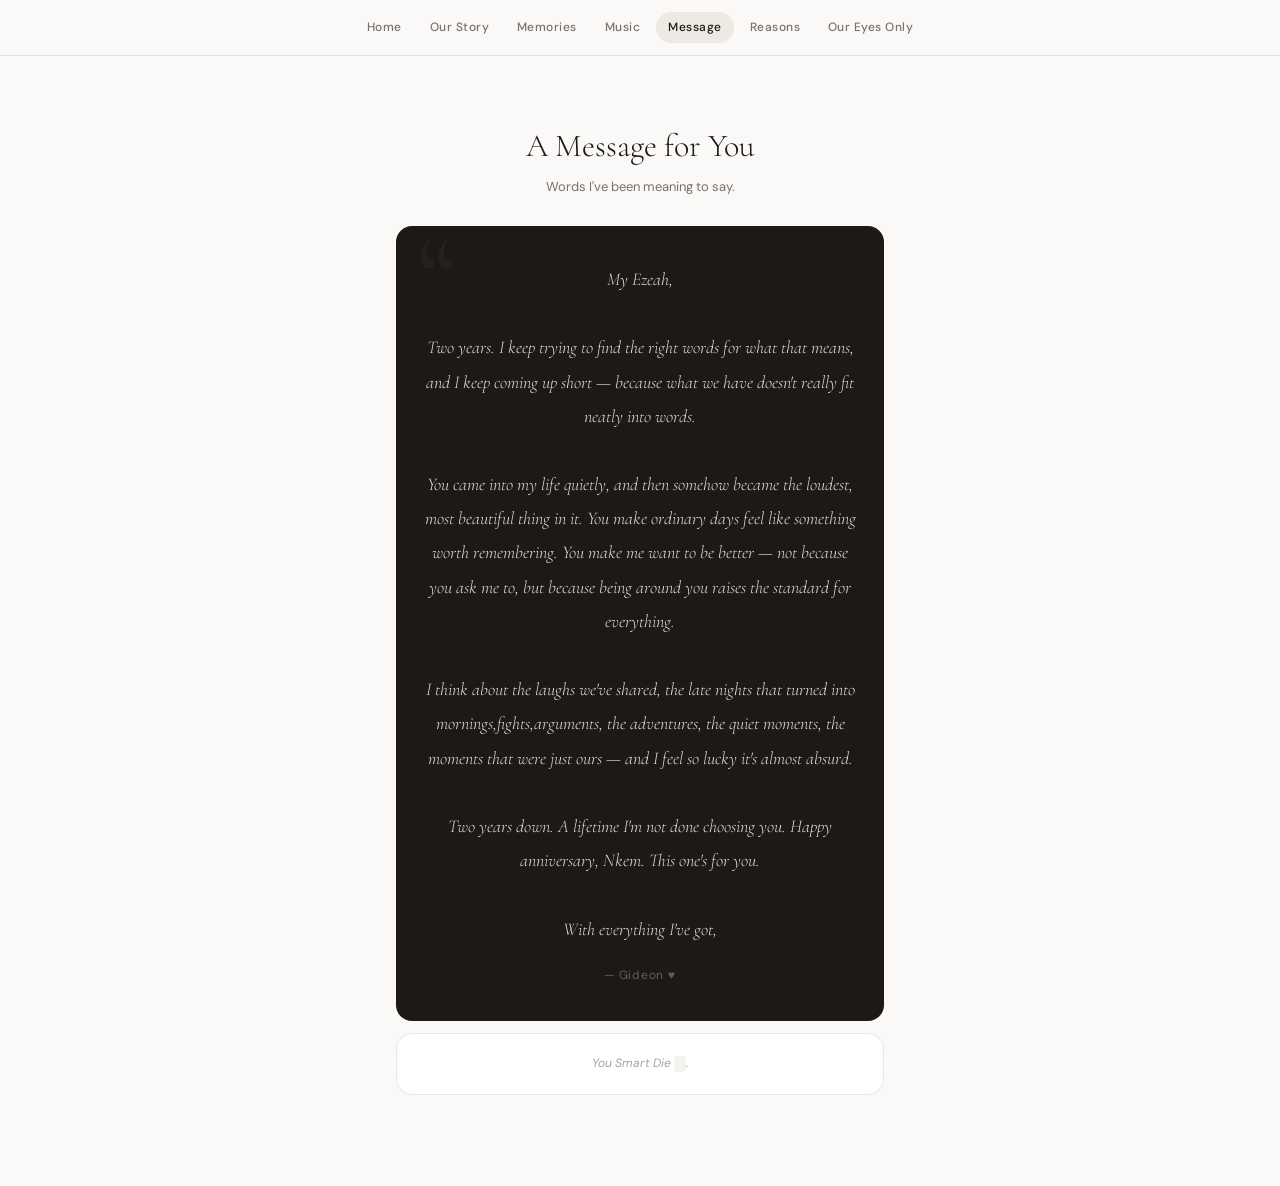
<file: pages/message.html>
<!DOCTYPE html>
<html lang="en">
<head>
<meta charset="UTF-8">
<meta name="viewport" content="width=device-width, initial-scale=1.0">
<title>Message — Onyibo & Ezeani</title>
<link rel="stylesheet" href="../css/style.css">
</head>
<body>

<nav class="nav">
  <div class="nav-inner">
    <a href="../index.html">Home</a>
    <a href="story.html">Our Story</a>
    <a href="memories.html">Memories</a>
    <a href="music.html">Music</a>
    <a href="message.html" class="active">Message</a>
    <a href="reasons.html">Reasons</a>
    <a href="eyes-only.html">Our Eyes Only</a>
  </div>
</nav>

<div class="page">
<div class="container">

  <div class="page-header fade-in">
    <h2>A Message for You</h2>
    <p>Words I've been meaning to say.</p>
  </div>

  <div class="message-wrap fade-in">
    <div class="message-text">
      My Ezeah,<br><br>
      Two years. I keep trying to find the right words for what that means,
      and I keep coming up short — because what we have doesn't really fit neatly into words.<br><br>
      You came into my life quietly, and then somehow became the loudest, most beautiful thing in it.
      You make ordinary days feel like something worth remembering. You make me want to be better —
      not because you ask me to, but because being around you raises the standard for everything.<br><br>
      I think about the laughs we've shared, the late nights that turned into mornings,fights,arguments, the adventures, the quiet moments,
      the moments that were just ours — and I feel so lucky it's almost absurd.<br><br>
      Two years down. A lifetime I'm not done choosing you.
      Happy anniversary, Nkem. This one's for you.<br><br>
      With everything I've got,
    </div>
    <div class="message-sig">— Gideon ♥</div>
  </div>

  <div class="card fade-in" style="text-align:center;padding:20px;margin-top:12px;">
    <p style="font-size:12px;color:var(--hint);font-style:italic;">
      You Smart Die <code style="background:var(--bg2);padding:2px 6px;border-radius:4px;font-size:11px;"></code>.
    </p>
  </div>

</div>
</div>

<script src="../js/main.js"></script>
</body>
</html>
</file>
<file: css/style.css>
@import url('https://fonts.googleapis.com/css2?family=Cormorant+Garamond:ital,wght@0,300;0,400;0,500;0,600;1,300;1,400&family=DM+Sans:wght@300;400;500&display=swap');

*, *::before, *::after { box-sizing: border-box; margin: 0; padding: 0; }

:root {
  --ink: #1C1917;
  --ink2: #44403C;
  --muted: #78716C;
  --hint: #A8A29E;
  --border: rgba(28,25,23,0.1);
  --bg: #FAF9F7;
  --bg2: #F5F3EF;
  --bg3: #EDEAE3;
  --deep: #1C1917;
  --pink: #C8667E;
  --gold: #B8965A;
  --cream: #F9F6EE;
  --radius: 16px;
  --radius-sm: 10px;
  --nav-h: 56px;
}

html { scroll-behavior: smooth; }

body {
  background: var(--bg);
  color: var(--ink);
  font-family: 'DM Sans', sans-serif;
  font-size: 15px;
  line-height: 1.6;
  min-height: 100vh;
  padding-bottom: 80px;
}

/* ── NAV ── */
.nav {
  position: fixed; top: 0; left: 0; right: 0;
  height: var(--nav-h);
  background: rgba(250,249,247,0.88);
  backdrop-filter: blur(12px);
  -webkit-backdrop-filter: blur(12px);
  border-bottom: .5px solid var(--border);
  z-index: 100;
  display: flex; align-items: center; justify-content: center;
}

.nav-inner {
  display: flex; gap: 4px;
  align-items: center;
}

.nav a {
  font-size: 12px;
  font-weight: 500;
  letter-spacing: .04em;
  color: var(--muted);
  text-decoration: none;
  padding: 6px 12px;
  border-radius: 20px;
  transition: color .2s, background .2s;
  white-space: nowrap;
}

.nav a:hover { color: var(--ink); background: var(--bg3); }
.nav a.active { color: var(--ink); background: var(--bg3); }

.page { padding-top: calc(var(--nav-h) + 24px); }

/* ── HERO ── */
.hero {
  background: var(--deep);
  padding: 72px 24px 56px;
  text-align: center;
  position: relative;
  overflow: hidden;
}

.hero-stars { position: absolute; inset: 0; pointer-events: none; }
.star { position: absolute; background: #fff; border-radius: 50%; animation: tw var(--d,2s) infinite alternate; }
@keyframes tw { from{opacity:.08} to{opacity:.65} }

.hero-eyebrow {
  font-family: 'DM Sans', sans-serif;
  font-size: 10px; letter-spacing: .18em;
  color: rgba(255,255,255,.35);
  text-transform: uppercase; margin-bottom: 20px;
}

.hero h1 {
  font-family: 'Cormorant Garamond', serif;
  font-size: clamp(36px, 8vw, 52px);
  font-weight: 300;
  color: #fff;
  line-height: 1.15;
  margin-bottom: 8px;
  letter-spacing: -.01em;
}

.hero h1 em { font-style: italic; font-weight: 400; color: rgba(255,255,255,.75); }

.hero-sub {
  font-size: 13px; color: rgba(255,255,255,.3);
  margin-bottom: 36px; letter-spacing: .04em;
}

.hline {
  display: flex; align-items: center; justify-content: center;
  gap: 14px; margin-bottom: 32px;
}
.hline::before, .hline::after {
  content: ''; height: .5px; width: 56px;
  background: rgba(255,255,255,.15);
}
.heart-svg { width: 13px; height: 13px; fill: var(--pink); }

.countdown { display: flex; gap: 10px; justify-content: center; }
.cd-box {
  background: rgba(255,255,255,.06);
  border: .5px solid rgba(255,255,255,.1);
  border-radius: var(--radius-sm);
  padding: 10px 14px; min-width: 58px; text-align: center;
}
.cd-n { font-family: 'Cormorant Garamond', serif; font-size: 26px; font-weight: 300; color: #fff; display: block; line-height: 1; }
.cd-l { font-size: 9px; color: rgba(255,255,255,.3); letter-spacing: .1em; text-transform: uppercase; margin-top: 4px; display: block; }

/* ── CONTAINER ── */
.container { max-width: 520px; margin: 0 auto; padding: 0 16px; }

/* ── SECTION LABEL ── */
.sec-label {
  font-size: 10px; font-weight: 500;
  letter-spacing: .15em; color: var(--hint);
  text-transform: uppercase; margin-bottom: 20px;
}

/* ── CARD ── */
.card {
  background: #fff;
  border: .5px solid var(--border);
  border-radius: var(--radius);
  padding: 22px 18px;
  margin-bottom: 12px;
}

/* ── TIMELINE ── */
.timeline { display: flex; flex-direction: column; }
.tl-row { display: grid; grid-template-columns: 52px 14px 1fr; gap: 0 12px; min-height: 60px; }
.tl-yr { font-size: 11px; color: var(--hint); text-align: right; padding-top: 4px; font-family: 'Cormorant Garamond', serif; font-style: italic; }
.tl-mid { display: flex; flex-direction: column; align-items: center; }
.tl-dot { width: 8px; height: 8px; border-radius: 50%; margin-top: 5px; flex-shrink: 0; }
.tl-line { width: .5px; flex: 1; background: var(--border); margin-top: 4px; }
.tl-last .tl-line { display: none; }
.tl-body { padding-bottom: 22px; padding-top: 2px; }
.tl-title { font-family: 'Cormorant Garamond', serif; font-size: 17px; font-weight: 500; color: var(--ink); margin-bottom: 3px; }
.tl-desc { font-size: 13px; color: var(--muted); line-height: 1.65; }
.tl-note {
  margin-top: 8px; padding: 8px 12px;
  background: var(--bg2);
  border-left: 2px solid var(--pink);
  border-radius: 0 8px 8px 0;
  font-size: 12px; color: var(--muted);
  font-style: italic; line-height: 1.55;
}

/* ── GALLERY ── */
.gallery-grid { display: grid; grid-template-columns: repeat(3,1fr); gap: 4px; }
.g-item {
  aspect-ratio: 1; border-radius: 8px;
  overflow: hidden; cursor: pointer;
  position: relative; background: var(--bg3);
}
.g-item img { width:100%; height:100%; object-fit:cover; transition:transform .35s; display:block; }
.g-item:hover img { transform: scale(1.07); }
.vid-badge {
  position: absolute; bottom: 5px; right: 5px;
  background: rgba(0,0,0,.5); border-radius: 4px;
  padding: 2px 6px; font-size: 10px; color: #fff;
  display: flex; align-items: center; gap: 3px;
}
.vid-badge svg { width: 9px; height: 9px; fill: #fff; }

/* ── MUSIC ── */
.music-card {
  display: flex; align-items: center; gap: 14px;
  padding: 18px; background: #fff;
  border: .5px solid var(--border);
  border-radius: var(--radius);
  margin-bottom: 12px;
}
.album-art {
  width: 54px; height: 54px; border-radius: var(--radius-sm);
  flex-shrink: 0; display: flex; align-items: center; justify-content: center;
}
.album-art svg { width: 22px; height: 22px; fill: rgba(255,255,255,.9); }
.music-info { flex: 1; }
.music-title { font-family: 'Cormorant Garamond', serif; font-size: 16px; font-weight: 500; color: var(--ink); margin-bottom: 2px; }
.music-sub { font-size: 12px; color: var(--muted); margin-bottom: 6px; }
.spotify-btn {
  display: inline-flex; align-items: center; gap: 5px;
  background: #1DB954; color: #fff; text-decoration: none;
  padding: 5px 12px; border-radius: 20px; font-size: 11px; font-weight: 500;
}
.spotify-btn svg { width: 12px; height: 12px; fill: #fff; }
.qr-wrap { flex-shrink: 0; display: flex; flex-direction: column; align-items: center; gap: 4px; }
.qr-box {
  width: 68px; height: 68px; border-radius: 8px;
  overflow: hidden; border: .5px solid var(--border);
  background: #fff; display: flex; align-items: center; justify-content: center;
}
.qr-box canvas, .qr-box img { width:64px!important; height:64px!important; }
.qr-lbl { font-size: 9px; color: var(--hint); letter-spacing: .04em; }

/* ── MESSAGE ── */
.message-wrap {
  background: var(--deep);
  border-radius: var(--radius);
  padding: 36px 24px;
  text-align: center;
  position: relative;
  overflow: hidden;
}
.message-wrap::before {
  content: '\201C';
  position: absolute; top: -10px; left: 20px;
  font-family: 'Cormorant Garamond', serif;
  font-size: 120px; color: rgba(255,255,255,.04);
  line-height: 1;
}
.message-text {
  font-family: 'Cormorant Garamond', serif;
  font-size: 18px; font-weight: 300; font-style: italic;
  color: rgba(255,255,255,.85); line-height: 1.9;
  margin-bottom: 20px; position: relative;
}
.message-sig { font-size: 12px; color: rgba(255,255,255,.3); letter-spacing: .06em; }

/* ── REASONS ── */
.reasons-grid { display: flex; flex-direction: column; gap: 2px; }
.reason-item {
  display: flex; align-items: flex-start; gap: 12px;
  padding: 12px 14px; border-radius: var(--radius-sm);
  transition: background .2s;
}
.reason-item:hover { background: var(--bg2); }
.reason-num {
  font-family: 'Cormorant Garamond', serif;
  font-size: 13px; color: var(--hint);
  min-width: 28px; padding-top: 1px;
  flex-shrink: 0; font-style: italic;
}
.reason-text { font-size: 14px; color: var(--ink2); line-height: 1.5; }

/* ── LOCK ── */
.lock-section {
  background: var(--deep);
  border-radius: var(--radius);
  padding: 44px 24px;
  text-align: center;
  border: .5px solid rgba(200,102,126,.2);
  margin-bottom: 12px;
}
.lock-ico {
  width: 52px; height: 52px; border-radius: 50%;
  background: rgba(200,102,126,.1);
  border: 1px solid rgba(200,102,126,.2);
  display: flex; align-items: center; justify-content: center;
  margin: 0 auto 14px; transition: all .4s;
}
.lock-ico svg { width: 20px; height: 20px; }
.lock-title { font-family: 'Cormorant Garamond', serif; font-size: 22px; font-weight: 400; color: #fff; margin-bottom: 6px; }
.lock-sub { font-size: 13px; color: rgba(255,255,255,.35); margin-bottom: 28px; }
.pin-row { display: flex; gap: 10px; justify-content: center; margin-bottom: 16px; }
.pin-inp {
  width: 48px; height: 56px; text-align: center;
  font-size: 24px; font-weight: 500;
  background: rgba(255,255,255,.06);
  border: 1px solid rgba(255,255,255,.1);
  border-radius: var(--radius-sm); color: #fff; outline: none;
  transition: border-color .2s, background .2s;
  -webkit-text-security: disc; text-security: disc;
}
.pin-inp:focus { border-color: var(--pink); background: rgba(200,102,126,.1); }
.pin-inp.ok { border-color: rgba(200,102,126,.45); }
.unlock-btn {
  background: var(--pink); color: #fff; border: none;
  padding: 12px 34px; border-radius: 28px;
  font-size: 14px; font-weight: 500; cursor: pointer;
  font-family: 'DM Sans', sans-serif;
  transition: opacity .2s, transform .1s;
}
.unlock-btn:hover { opacity: .85; }
.unlock-btn:active { transform: scale(.97); }
.pin-err { font-size: 12px; color: #F09595; margin-top: 12px; min-height: 16px; visibility: hidden; }
.pin-err.show { visibility: visible; }

.private-area { display: none; text-align: left; padding-top: 24px; }
.private-area.open { display: block; }
.priv-head {
  display: flex; align-items: center; gap: 8px;
  margin-bottom: 14px; padding-bottom: 12px;
  border-bottom: .5px solid rgba(255,255,255,.08);
}
.priv-title { font-family: 'Cormorant Garamond', serif; font-size: 18px; color: #fff; }
.priv-badge {
  font-size: 10px; background: rgba(200,102,126,.18);
  color: #ED93B1; border: .5px solid rgba(200,102,126,.28);
  padding: 2px 9px; border-radius: 10px;
}
.priv-grid { display: grid; grid-template-columns: repeat(3,1fr); gap: 4px; }
.priv-item {
  aspect-ratio: 1; border-radius: 8px;
  overflow: hidden; cursor: pointer;
  position: relative; background: rgba(255,255,255,.05);
}
.priv-item img { width:100%; height:100%; object-fit:cover; display:block; }
.priv-overlay {
  position: absolute; inset: 0;
  background: rgba(0,0,0,.3);
  display: flex; align-items: center; justify-content: center;
  opacity: 0; transition: opacity .2s;
}
.priv-overlay svg { width: 20px; height: 20px; fill: #fff; }
.priv-item:hover .priv-overlay { opacity: 1; }

/* ── LIGHTBOX ── */
.lightbox {
  display: none; position: fixed; inset: 0;
  background: rgba(0,0,0,.95); z-index: 9999;
  align-items: center; justify-content: center;
}
.lightbox.open { display: flex; }
.lb-media { max-width: 92vw; max-height: 80vh; border-radius: 10px; object-fit: contain; display: block; }
.lb-close {
  position: fixed; top: 16px; right: 16px;
  background: rgba(255,255,255,.1); border: none; color: #fff;
  width: 38px; height: 38px; border-radius: 50%; cursor: pointer;
  font-size: 18px; display: flex; align-items: center; justify-content: center; z-index: 10000;
}
.lb-close:hover { background: rgba(255,255,255,.2); }
.lb-nav {
  position: fixed; top: 50%; transform: translateY(-50%);
  background: rgba(255,255,255,.08); border: none; color: #fff;
  width: 42px; height: 42px; border-radius: 50%; cursor: pointer;
  font-size: 22px; display: flex; align-items: center; justify-content: center;
  transition: background .2s; z-index: 10000;
}
.lb-nav:hover { background: rgba(255,255,255,.2); }
.lb-prev { left: 10px; }
.lb-next { right: 10px; }
.lb-footer { position: fixed; bottom: 20px; left: 0; right: 0; display: flex; flex-direction: column; align-items: center; gap: 8px; }
.lb-dots { display: flex; gap: 5px; }
.lb-dot { width: 5px; height: 5px; border-radius: 50%; background: rgba(255,255,255,.25); cursor: pointer; transition: background .2s, transform .2s; }
.lb-dot.on { background: #fff; transform: scale(1.4); }
.lb-counter { font-size: 12px; color: rgba(255,255,255,.35); }

/* ── PAGE HEADER ── */
.page-header { padding: 40px 0 28px; text-align: center; }
.page-header h2 { font-family: 'Cormorant Garamond', serif; font-size: 32px; font-weight: 300; color: var(--ink); margin-bottom: 6px; }
.page-header p { font-size: 13px; color: var(--muted); }

/* ── WELCOME CARD ── */
.welcome-card {
  background: var(--deep); border-radius: var(--radius);
  padding: 32px 22px; text-align: center; margin-bottom: 12px;
}
.welcome-card p {
  font-family: 'Cormorant Garamond', serif;
  font-size: 17px; font-weight: 300; font-style: italic;
  color: rgba(255,255,255,.7); line-height: 1.85;
}
.welcome-card .sig { font-family: 'DM Sans', sans-serif; font-size: 12px; color: rgba(255,255,255,.3); margin-top: 14px; letter-spacing: .06em; }

/* ── FADE IN ── */
.fade-in { opacity: 0; transform: translateY(16px); animation: fadeUp .6s forwards; }
@keyframes fadeUp { to { opacity: 1; transform: none; } }
.fade-in:nth-child(1) { animation-delay: .05s; }
.fade-in:nth-child(2) { animation-delay: .12s; }
.fade-in:nth-child(3) { animation-delay: .19s; }
.fade-in:nth-child(4) { animation-delay: .26s; }
.fade-in:nth-child(5) { animation-delay: .33s; }

/* ── MOBILE RESPONSIVE ─────────────────── */
@media (max-width: 520px) {

  /* Nav — horizontally scrollable */
  .nav { justify-content: flex-start; }
  .nav-inner {
    overflow-x: auto;
    -webkit-overflow-scrolling: touch;
    scrollbar-width: none;
    padding: 0 12px;
    gap: 2px;
    width: 100%;
    justify-content: flex-start;
  }
  .nav-inner::-webkit-scrollbar { display: none; }
  .nav a { font-size: 11px; padding: 5px 10px; white-space: nowrap; flex-shrink: 0; }

  /* Hero */
  .hero { padding: 52px 16px 40px; }
  .hero h1 { font-size: 32px; }
  .hline::before, .hline::after { width: 32px; }

  /* Countdown */
  .countdown { gap: 6px; }
  .cd-box { padding: 8px 8px; min-width: 44px; }
  .cd-n { font-size: 18px; }
  .cd-l { font-size: 8px; letter-spacing: .06em; }

  /* Container & cards */
  .container { padding: 0 12px; }
  .card { padding: 18px 14px; }

  /* Music card — stack vertically */
  .music-card { flex-wrap: wrap; padding: 16px; gap: 12px; }
  .music-info { flex: 1 1 60%; min-width: 0; }
  .music-title { font-size: 14px; }
  .qr-wrap { width: 100%; flex-direction: row; align-items: center; gap: 12px; }
  .qr-box { width: 58px; height: 58px; }
  .qr-box canvas, .qr-box img { width: 54px !important; height: 54px !important; }
  .qr-lbl { font-size: 11px; }

  /* Timeline */
  .tl-row { grid-template-columns: 40px 12px 1fr; gap: 0 8px; }
  .tl-title { font-size: 15px; }
  .tl-desc { font-size: 12px; }
  .tl-note { font-size: 11px; }

  /* Gallery */
  .gallery-grid { gap: 3px; }
  .priv-grid { gap: 3px; }

  /* Lock / pin */
  .lock-section { padding: 32px 14px; }
  .pin-row { gap: 8px; }
  .pin-inp { width: 42px; height: 50px; font-size: 20px; }
  .lock-title { font-size: 20px; }
  .lock-sub { font-size: 12px; }

  /* Message */
  .message-wrap { padding: 28px 16px; }
  .message-text { font-size: 16px; line-height: 1.8; }

  /* Page header */
  .page-header { padding: 28px 0 20px; }
  .page-header h2 { font-size: 26px; }

  /* Reasons */
  .reason-item { padding: 10px 10px; }
  .reason-text { font-size: 13px; }
  .reason-num { font-size: 12px; min-width: 24px; }

  /* Welcome card */
  .welcome-card { padding: 24px 18px; }
  .welcome-card p { font-size: 15px; }

  /* Explore grid — already 2 cols, just tighten */
  .page-header + .card div[style*="grid"] { gap: 6px !important; }
}
</file>
